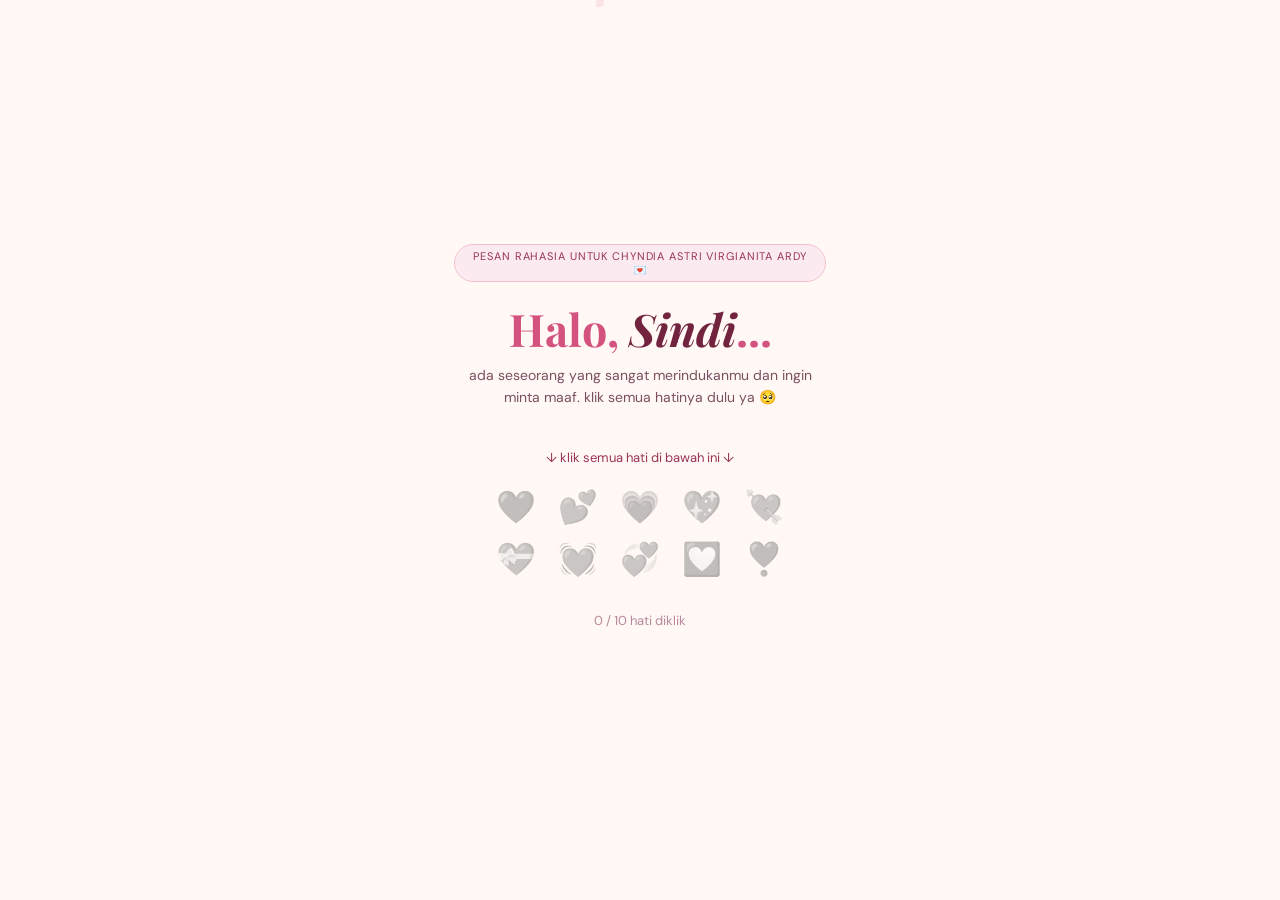
<file: index.html>
<!DOCTYPE html>
<html lang="id">
<head>
  <meta charset="UTF-8" />
  <meta name="viewport" content="width=device-width, initial-scale=1.0" />
  <title>Untuk S 💌</title>
  <link rel="stylesheet" href="style.css" />
  <style>
    body {
      display: flex;
      align-items: center;
      justify-content: center;
      min-height: 100vh;
      text-align: center;
    }
    .gate-wrap {
      position: relative;
      z-index: 1;
      padding: 2rem 1.5rem;
      max-width: 420px;
    }
    .gate-title {
      font-family: 'Playfair Display', serif;
      font-size: clamp(1.8rem, 7vw, 2.8rem);
      color: var(--pink);
      line-height: 1.2;
      margin-bottom: 0.5rem;
    }
    .gate-title em { font-style: italic; color: var(--pink-dk); }
    .gate-sub {
      font-size: 14px;
      color: var(--text-m);
      margin-bottom: 2.5rem;
      line-height: 1.6;
    }
    .click-hint {
      font-size: 13px;
      color: var(--pink-md);
      margin-bottom: 1.25rem;
      animation: pulse-hint 1.5s ease-in-out infinite;
    }
    @keyframes pulse-hint { 0%,100%{opacity:0.6} 50%{opacity:1} }

    /* heart grid */
    .heart-grid {
      display: grid;
      grid-template-columns: repeat(5, 1fr);
      gap: 10px;
      max-width: 300px;
      margin: 0 auto 2rem;
    }
    .gate-heart {
      font-size: 2rem;
      cursor: pointer;
      transition: transform 0.15s;
      user-select: none;
      filter: grayscale(1) opacity(0.4);
      animation: float-idle 3s ease-in-out infinite;
    }
    .gate-heart:nth-child(odd)  { animation-delay: 0.3s; }
    .gate-heart:nth-child(3n)   { animation-delay: 0.6s; }
    .gate-heart.lit {
      filter: none;
      animation: pop 0.3s ease forwards, float-idle 3s ease-in-out infinite 0.3s;
    }
    @keyframes float-idle { 0%,100%{transform:translateY(0)} 50%{transform:translateY(-5px)} }
    @keyframes pop { 0%{transform:scale(1)} 50%{transform:scale(1.5)} 100%{transform:scale(1)} }

    .progress-text {
      font-size: 13px;
      color: var(--text-l);
      margin-bottom: 1.5rem;
      min-height: 20px;
      transition: color 0.3s;
    }
    .progress-text.done { color: var(--pink); font-weight: 500; }

    .enter-btn {
      display: none;
      margin: 0 auto;
    }
  </style>
</head>
<body>
  <div class="petals-bg" id="petalsBg"></div>

  <div class="gate-wrap">
    <div class="badge">pesan rahasia untuk Chyndia Astri Virgianita Ardy 💌</div>
    <h1 class="gate-title">Halo, <em>Sindi</em>...</h1>
    <p class="gate-sub">ada seseorang yang sangat merindukanmu dan ingin minta maaf. klik semua hatinya dulu ya 🥺</p>
    <p class="click-hint">↓ klik semua hati di bawah ini ↓</p>

    <div class="heart-grid" id="heartGrid"></div>
    <p class="progress-text" id="progressText">0 / 10 hati diklik</p>
    <a href="halaman1.html" class="next-btn enter-btn" id="enterBtn">buka pesannya ❤️</a>
  </div>

  <script src="script.js"></script>
  <script>
    initPetals();

    const total = 10;
    let clicked = 0;
    const grid = document.getElementById('heartGrid');
    const prog = document.getElementById('progressText');
    const btn  = document.getElementById('enterBtn');
    const emojis = ['❤️','💕','💗','💖','💘','💝','💓','💞','💟','❣️'];

    emojis.forEach((e, i) => {
      const h = document.createElement('span');
      h.className = 'gate-heart';
      h.textContent = e;
      h.onclick = () => {
        if (h.classList.contains('lit')) return;
        h.classList.add('lit');
        clicked++;
        if (clicked < total) {
          prog.textContent = clicked + ' / ' + total + ' hati diklik';
        } else {
          prog.textContent = 'semua hati sudah diklik!! ❤️';
          prog.classList.add('done');
          btn.style.display = 'block';
        }
      };
      grid.appendChild(h);
    });
  </script>
</body>
</html>
</file>
<file: style.css>
@import url('https://fonts.googleapis.com/css2?family=Playfair+Display:ital,wght@0,500;1,400&family=DM+Sans:wght@300;400;500&display=swap');

:root {
  --pink:    #D4537E;
  --pink-l:  #F4C0D1;
  --pink-bg: #FBEAF0;
  --pink-dk: #72243E;
  --pink-md: #993556;
  --cream:   #FFF8F5;
  --text:    #2C1A22;
  --text-m:  #7A5060;
  --text-l:  #B8899A;
  --white:   #FFFFFF;
  --radius:  14px;
  --shadow:  0 4px 24px rgba(212,83,126,0.10);
}

*, *::before, *::after { box-sizing: border-box; margin: 0; padding: 0; }

body {
  font-family: 'DM Sans', sans-serif;
  background: var(--cream);
  color: var(--text);
  min-height: 100vh;
  overflow-x: hidden;
}

/* ── PETALS ── */
.petals-bg { position: fixed; inset: 0; pointer-events: none; z-index: 0; overflow: hidden; }
.petal {
  position: absolute;
  background: var(--pink-l);
  border-radius: 50% 0 50% 0;
  animation: petalFall linear infinite;
}
@keyframes petalFall {
  0%   { transform: translateY(-20px) rotate(0deg); opacity: 0.4; }
  100% { transform: translateY(110vh) rotate(360deg); opacity: 0; }
}

/* ── NAV DOTS ── */
.nav-dots {
  position: fixed;
  right: 18px;
  top: 50%;
  transform: translateY(-50%);
  display: flex;
  flex-direction: column;
  gap: 10px;
  z-index: 100;
}
.nav-dot {
  width: 9px; height: 9px;
  border-radius: 50%;
  background: var(--pink-l);
  cursor: pointer;
  border: none;
  transition: background 0.2s, transform 0.2s;
}
.nav-dot.active { background: var(--pink); transform: scale(1.3); }

/* ── PAGE WRAPPER ── */
.page {
  display: none;
  position: relative;
  z-index: 1;
  min-height: 100vh;
  animation: fadeIn 0.5s ease;
}
.page.active { display: flex; flex-direction: column; align-items: center; }
@keyframes fadeIn { from { opacity: 0; transform: translateY(16px); } to { opacity: 1; transform: translateY(0); } }

.wrap {
  width: 100%;
  max-width: 560px;
  padding: 0 1.25rem 5rem;
  flex: 1;
}

/* ── NEXT BTN ── */
.next-btn {
  display: block;
  margin: 2rem auto 0;
  background: var(--pink);
  color: white;
  border: none;
  padding: 13px 36px;
  border-radius: 30px;
  font-size: 15px;
  font-family: 'DM Sans', sans-serif;
  font-weight: 500;
  cursor: pointer;
  box-shadow: 0 4px 18px rgba(212,83,126,0.3);
  transition: transform 0.1s, box-shadow 0.1s;
  text-decoration: none;
  text-align: center;
}
.next-btn:hover { transform: scale(1.04); box-shadow: 0 6px 22px rgba(212,83,126,0.4); }

/* ── BADGE ── */
.badge {
  display: inline-block;
  background: var(--pink-bg);
  color: var(--pink-md);
  font-size: 11px;
  letter-spacing: 0.08em;
  padding: 4px 14px;
  border-radius: 20px;
  border: 1px solid var(--pink-l);
  margin-bottom: 1.25rem;
  text-transform: uppercase;
}

/* ── CARD ── */
.card {
  background: var(--white);
  border: 1px solid #F0D9E2;
  border-radius: var(--radius);
  padding: 1.5rem;
  margin-bottom: 1.25rem;
  box-shadow: var(--shadow);
}
.card-tag {
  font-size: 10px;
  letter-spacing: 0.09em;
  text-transform: uppercase;
  color: var(--pink-md);
  background: var(--pink-bg);
  display: inline-block;
  padding: 3px 10px;
  border-radius: 12px;
  margin-bottom: 0.6rem;
  border: 1px solid var(--pink-l);
}
.card-title {
  font-family: 'Playfair Display', serif;
  font-size: 1.1rem;
  font-weight: 500;
  color: var(--pink-dk);
  margin-bottom: 1rem;
}
.card-body {
  font-size: 14.5px;
  color: var(--text-m);
  line-height: 1.8;
}

/* ── DIVIDER ── */
.divider {
  display: flex; align-items: center; gap: 10px;
  margin: 0.5rem 0 1.5rem;
  color: var(--pink-l);
  font-size: 18px;
}
.divider::before, .divider::after {
  content: '';
  flex: 1;
  height: 1px;
  background: #F0D9E2;
}

/* ── HEARTS ANIMATION ── */
.heart-icon { display: inline-block; animation: heartbeat 1.3s ease-in-out infinite; }
.heart-icon:nth-child(2) { animation-delay: 0.15s; }
.heart-icon:nth-child(3) { animation-delay: 0.30s; }
@keyframes heartbeat { 0%,100%{transform:scale(1)} 50%{transform:scale(1.28)} }

.bounce { display: inline-block; animation: bnc 1.6s ease-in-out infinite; }
@keyframes bnc { 0%,100%{transform:translateY(0)} 50%{transform:translateY(-7px)} }

/* ── SORRY LIST ── */
.sorry-list { list-style: none; }
.sorry-list li {
  display: flex; align-items: flex-start; gap: 10px;
  padding: 9px 0; font-size: 14px; color: var(--text-m);
  border-bottom: 1px solid #F9EDF2;
}
.sorry-list li:last-child { border-bottom: none; }
.sorry-check {
  width: 20px; height: 20px;
  background: var(--pink-bg); border: 1px solid var(--pink-l);
  border-radius: 50%; display: flex; align-items: center; justify-content: center;
  flex-shrink: 0; font-size: 11px; color: var(--pink);
}

/* ── COUNTER ── */
.counter-box {
  background: linear-gradient(135deg, var(--pink-bg) 0%, #fff0f5 100%);
  border: 1px solid var(--pink-l);
  border-radius: var(--radius);
  padding: 1.5rem 1.25rem;
  margin-bottom: 1.5rem;
  box-shadow: var(--shadow);
  text-align: center;
}
.counter-label {
  font-size: 11px; letter-spacing: 0.07em; text-transform: uppercase;
  color: var(--pink-md); margin-bottom: 1rem;
}
.counter-nums { display: flex; justify-content: center; gap: 1rem; }
.cnum { text-align: center; }
.cnum-val { font-family: 'Playfair Display', serif; font-size: 2.4rem; font-weight: 500; color: var(--pink-dk); line-height: 1; }
.cnum-lab { font-size: 11px; color: var(--pink-md); margin-top: 4px; text-transform: uppercase; letter-spacing: 0.06em; }

/* ── MUSIC BAR ── */
.music-bar {
  background: var(--pink-bg); border: 1px solid var(--pink-l);
  border-radius: var(--radius); padding: 1rem 1.25rem;
  display: flex; align-items: center; gap: 14px;
  margin-bottom: 1.5rem; box-shadow: var(--shadow);
}
.music-disc {
  width: 44px; height: 44px; background: var(--pink);
  border-radius: 50%; display: flex; align-items: center; justify-content: center;
  flex-shrink: 0; animation: spin 4s linear infinite;
}
@keyframes spin { to { transform: rotate(360deg); } }
.music-name { font-size: 14px; font-weight: 500; color: var(--pink-dk); }
.music-artist { font-size: 12px; color: var(--pink-md); margin-top: 2px; }
.music-waves { display: flex; align-items: flex-end; gap: 3px; height: 22px; }
.mwave { width: 4px; background: var(--pink); border-radius: 2px; animation: wave 0.8s ease-in-out infinite alternate; }
.mwave:nth-child(1){height:7px;animation-delay:0s}
.mwave:nth-child(2){height:16px;animation-delay:.12s}
.mwave:nth-child(3){height:10px;animation-delay:.24s}
.mwave:nth-child(4){height:22px;animation-delay:.36s}
.mwave:nth-child(5){height:6px;animation-delay:.48s}
@keyframes wave { from{transform:scaleY(0.3)} to{transform:scaleY(1)} }

/* ── GAME BUTTONS ── */
.btn-yes {
  background: var(--pink); color: white; border: none;
  padding: 12px 28px; border-radius: 30px; font-size: 15px;
  font-family: 'DM Sans', sans-serif; cursor: pointer; font-weight: 500;
  transition: transform 0.1s, box-shadow 0.1s;
  box-shadow: 0 4px 16px rgba(212,83,126,0.3);
}
.btn-yes:hover { transform: scale(1.05); }
.btn-no {
  background: transparent; color: var(--text-l);
  border: 1px solid #E8D0D9; padding: 12px 28px; border-radius: 30px;
  font-size: 15px; font-family: 'DM Sans', sans-serif; cursor: pointer;
  transition: all 0.15s; position: relative;
}
.btn-row { display: flex; justify-content: center; gap: 12px; align-items: center; flex-wrap: wrap; min-height: 50px; }
.forgive-q { font-size: 15px; color: var(--text); margin-bottom: 1.25rem; font-weight: 500; text-align: center; }
.forgive-win { font-family: 'Playfair Display', serif; font-size: 1.05rem; color: var(--pink); display: none; line-height: 1.6; text-align: center; }

/* ── HEART FIELD ── */
.heart-field {
  position: relative; height: 150px;
  background: var(--pink-bg); border-radius: 10px;
  overflow: hidden; margin: 0.75rem 0;
  border: 1px solid var(--pink-l); cursor: pointer;
}
.fly-heart {
  position: absolute; font-size: 26px; cursor: pointer;
  user-select: none; animation: flyUp 2.2s ease-in forwards;
}
@keyframes flyUp { 0%{transform:translateY(0) rotate(-10deg) scale(1);opacity:1} 80%{opacity:1} 100%{transform:translateY(-160px) rotate(20deg) scale(0.4);opacity:0} }
.heart-score-wrap { text-align: center; }
.heart-score-num { font-family: 'Playfair Display', serif; font-size: 2.5rem; color: var(--pink); }
.heart-score-lbl { font-size: 12px; color: var(--text-m); }
.btn-spawn {
  display: block; margin: 0.75rem auto 0;
  background: var(--pink); color: white; border: none;
  padding: 10px 24px; border-radius: 22px; font-size: 14px;
  font-family: 'DM Sans', sans-serif; cursor: pointer; font-weight: 500;
  box-shadow: 0 3px 12px rgba(212,83,126,0.25); transition: transform 0.1s;
}
.btn-spawn:hover { transform: scale(1.04); }

/* ── QUIZ ── */
.quiz-question { font-size: 15px; font-weight: 500; color: var(--text); margin-bottom: 1rem; line-height: 1.6; }
.quiz-opts { display: flex; flex-direction: column; gap: 8px; }
.quiz-opt {
  background: var(--cream); border: 1px solid #EDD5DE;
  border-radius: 10px; padding: 11px 14px; font-size: 14px;
  color: var(--text); cursor: pointer; text-align: left;
  font-family: 'DM Sans', sans-serif; transition: background 0.15s, border-color 0.15s;
}
.quiz-opt:hover:not(:disabled) { background: var(--pink-bg); border-color: var(--pink-l); }
.quiz-opt.correct { background: #EAF3DE; border-color: #A8D080; color: #2A5A0A; }
.quiz-opt.wrong   { background: #FCEBEB; border-color: #F09595; color: #7A1F1F; }
.quiz-feedback { font-size: 13px; color: var(--text-m); margin-top: 0.75rem; min-height: 18px; line-height: 1.5; }
.quiz-footer { display: flex; justify-content: space-between; align-items: center; margin-top: 1rem; }
.quiz-prog { font-size: 12px; color: var(--text-l); }
.btn-next {
  background: var(--pink); color: white; border: none;
  padding: 8px 20px; border-radius: 18px; font-size: 13px;
  font-family: 'DM Sans', sans-serif; cursor: pointer; display: none;
}
.quiz-result { text-align: center; display: none; padding: 0.5rem 0; }
.quiz-result-score { font-family: 'Playfair Display', serif; font-size: 2rem; color: var(--pink); margin-bottom: 0.5rem; }
.quiz-result-msg { font-size: 14px; color: var(--text-m); }

/* ── SCRATCH ── */
.scratch-hint { font-size: 13px; color: var(--text-m); text-align: center; margin-bottom: 0.75rem; }
#scratchCanvas { display: block; margin: 0 auto; border-radius: 12px; cursor: crosshair; touch-action: none; max-width: 100%; }
.scratch-msg { text-align: center; margin-top: 0.75rem; font-family: 'Playfair Display', serif; font-size: 1.1rem; color: var(--pink); min-height: 28px; line-height: 1.5; }
</file>
